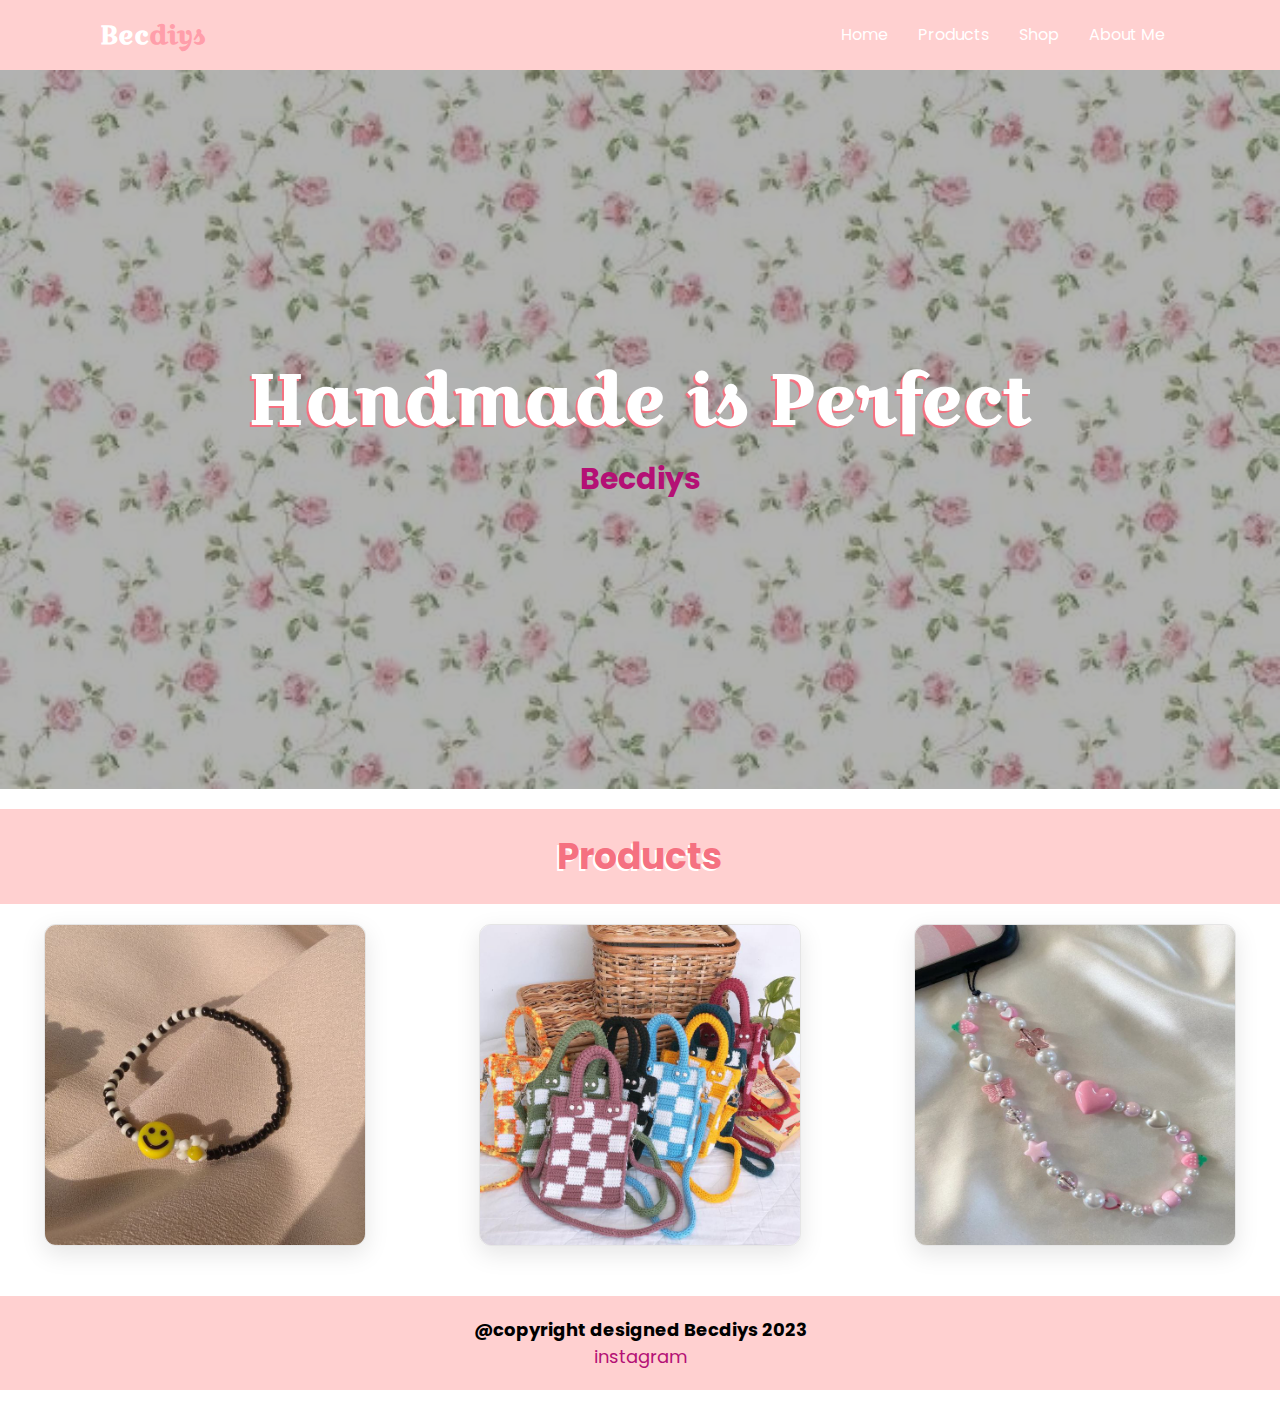
<file: Posttest2 Web/index.html>
<!DOCTYPE html>
<html lang="en">
<head>
    <meta charset="UTF-8">
    <meta name="viewport" content="width=device-width, initial-scale=1.0">
    <title>Becdiys</title>

    <link rel="stylesheet" href="style.css">

</head>
<body>
    <header>
        <div class="logo">Bec<span>diys</span></div>
        <nav>
            <a href="#">Home</a>
            <a href="#">Products</a>
            <a href="#">Shop</a>
            <a href="about.html">About Me</a>
        </nav>
    </header>

    <section class="bg">
        <div class="hero">
            <img src="bgbunga.jpg" alt="background">
            <div class="hero-text">
                <h1>Handmade is Perfect</h1>
                <p>Becdiys</p>
            </div>
        </div>
    </section>

    <section class="products">
        <div class="titlep">
            <h1>Products</h1>
        </div>
        <div class="box-container">
            <!-- gambar 1 -->
            <div class="box">
                <div class="image">
                    <img src="gelang.jpeg" alt="gelang">
                </div>
            </div>

            <!-- gambar 2 -->
            <div class="box">
                <div class="image">
                    <img src="tas.jpeg" alt="tas">
                </div>
            </div>

            <!-- gambar 3 -->
            <div class="box">
                <div class="image">
                    <img src="phonecharm.jpeg" alt="phonecharm">
                </div> 
            </div>
        </div>
    </section>

    <footer>
        <h3>@copyright designed Becdiys 2023</h3>  
        <div class="information">
            <a href="https://instagram.com/becdiys?igshid=MzMyNGUyNmU2YQ==">instagram</a>
        </div>
    </footer>
</body>
</html>
</file>
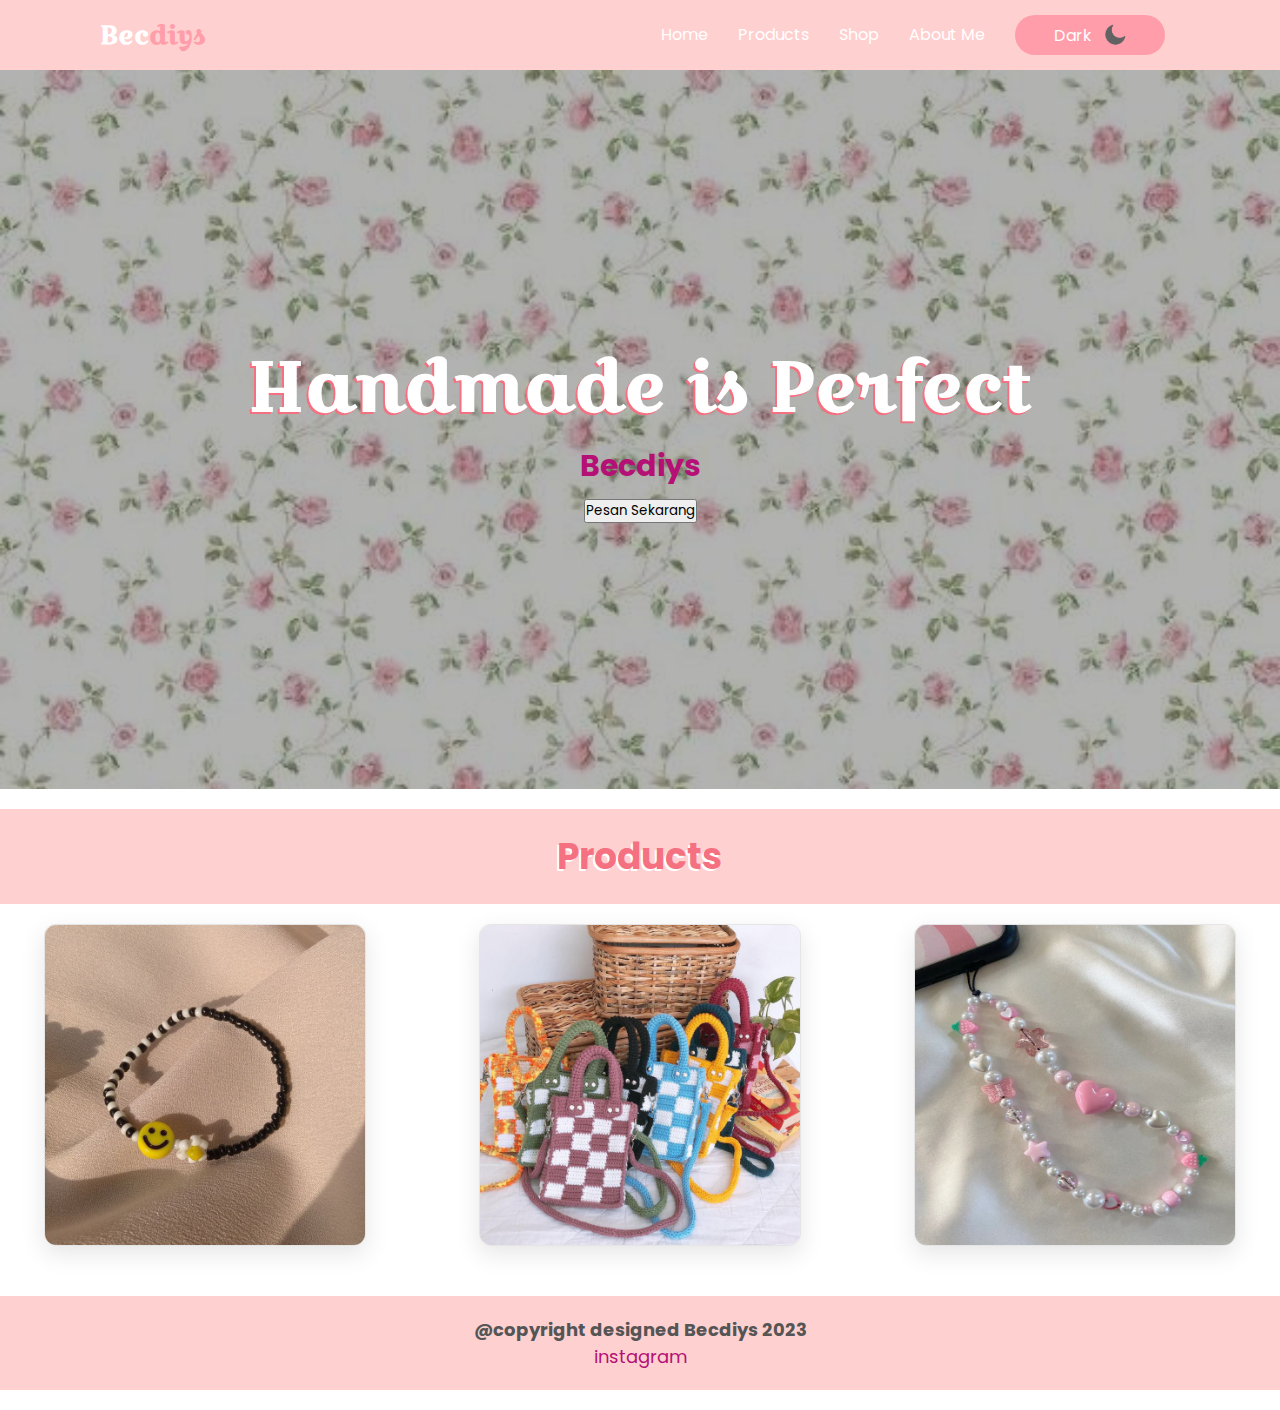
<file: Posttest3 Web/index.html>
<!DOCTYPE html>
<html lang="en">
<head>
    <meta charset="UTF-8">
    <meta name="viewport" content="width=device-width, initial-scale=1.0">
    <title>Becdiys</title>

    <link rel="stylesheet" href="style.css">

</head>
<body>
    <header>
        <div class="logo">Bec<span>diys</span></div>
        <nav>
            <a href="#">Home</a>
            <a href="produk.html" onclick="confirm('Kamu ingin melihat produk?')">Products</a>
            <a href="#">Shop</a>
            <a href="about.html">About Me</a>

            <div class="toggle-btn" id="btn">
                <span>Dark</span>
                <img src="moon.png">
            </div>
        </nav>
    </header>

    <script>

        let btn = document.getElementById("btn")

        btn.onclick = function(){
            document.body.classList.toggle("dark-theme");

            if(document.body.classList.contains("dark-theme")){
                btn.src = "moon.png";
            }else{
                btn.src = "sun.png"; 
            }
        }

        const button = document.getElementById('pesan');
        button.addEventListener("click", function showInfo(){
            const p = document.getElementById('ipesan');
            if (p.style.display=='none'){
                p.style.display=='block';
            }else{
                p.style.display='none';
            }
        });
    </script>

    <section class="bg">
        <div class="hero">
            <img src="bgbunga.jpg" alt="background">
            <div class="hero-text">
                <h1>Handmade is Perfect</h1>
                <p>Becdiys</p>
        
                <button id="pesan">Pesan Sekarang</button>
                <p id="ipesan" style="display: none;">Pilih product yang tersedia, jika ingin membeli 
                    silakan dm pada ig becdiys.</p>
            </div>

        </div>
    </section>

    <section class="products">
        <div class="titlep">
            <h1>Products</h1>
        </div>
        <div class="box-container">
            <!-- gambar 1 -->
            <div class="box">
                <div class="image">
                    <img src="gelang.jpeg" alt="gelang">
                </div>
            </div>

            <!-- gambar 2 -->
            <div class="box">
                <div class="image">
                    <img src="tas.jpeg" alt="tas">
                </div>
            </div>

            <!-- gambar 3 -->
            <div class="box">
                <div class="image">
                    <img src="phonecharm.jpeg" alt="phonecharm">
                </div> 
            </div>
        </div>
    </section>

    <footer>
        <h3>@copyright designed Becdiys 2023</h3>  
        <div class="information">
            <a href="https://instagram.com/becdiys?igshid=MzMyNGUyNmU2YQ==">instagram</a>
        </div>
    </footer>
</body>
</html>
</file>
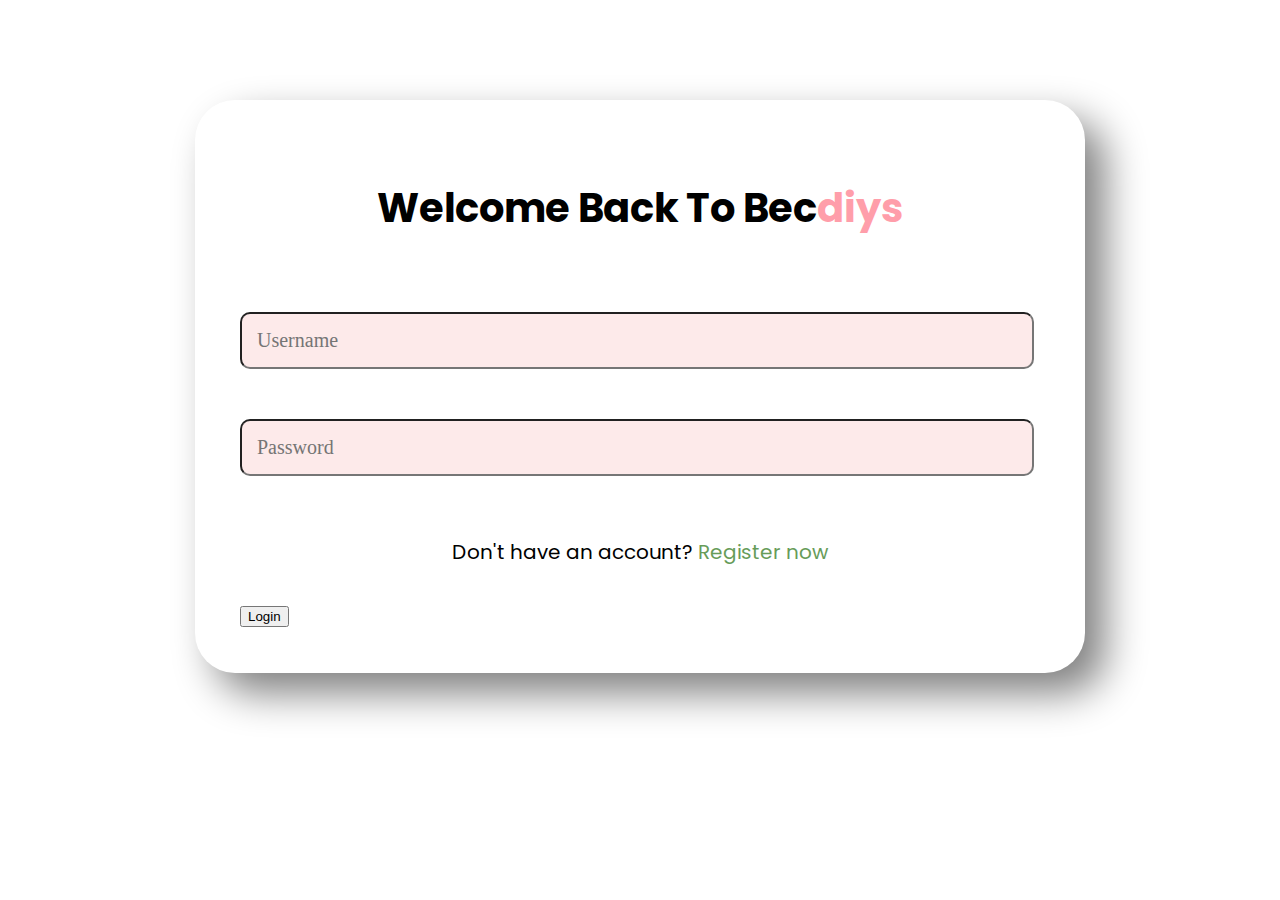
<file: Posttest4 Web/index.html>
<!DOCTYPE html>
<html lang="en">
<head>
    <meta charset="UTF-8">
    <meta name="viewport" content="width=device-width, initial-scale=1.0">
    <title>Login</title>
    <link rel="stylesheet" href="php.css">
  
</head>
<body>
<section class="form">
        <form action="Login.php" method="post">
            <h2>Welcome back to bec<span>diys</span></h2>

            <!-- username -->
            <input type="text" name="username" required maxlength="50" 
            placeholder="Username" class="box">
            
            <!-- password -->
            <input type="password" name="password" required maxlength="50" 
            placeholder="Password" class="box">   

            <p class="link">Don't have an account? <a href="Register.php">Register now</a></p>
        </form>
        <form action="home.html" method="post">
            <input type="submit" value="Login"/>
        </form>
    </section>
</body>
</html>
</file>
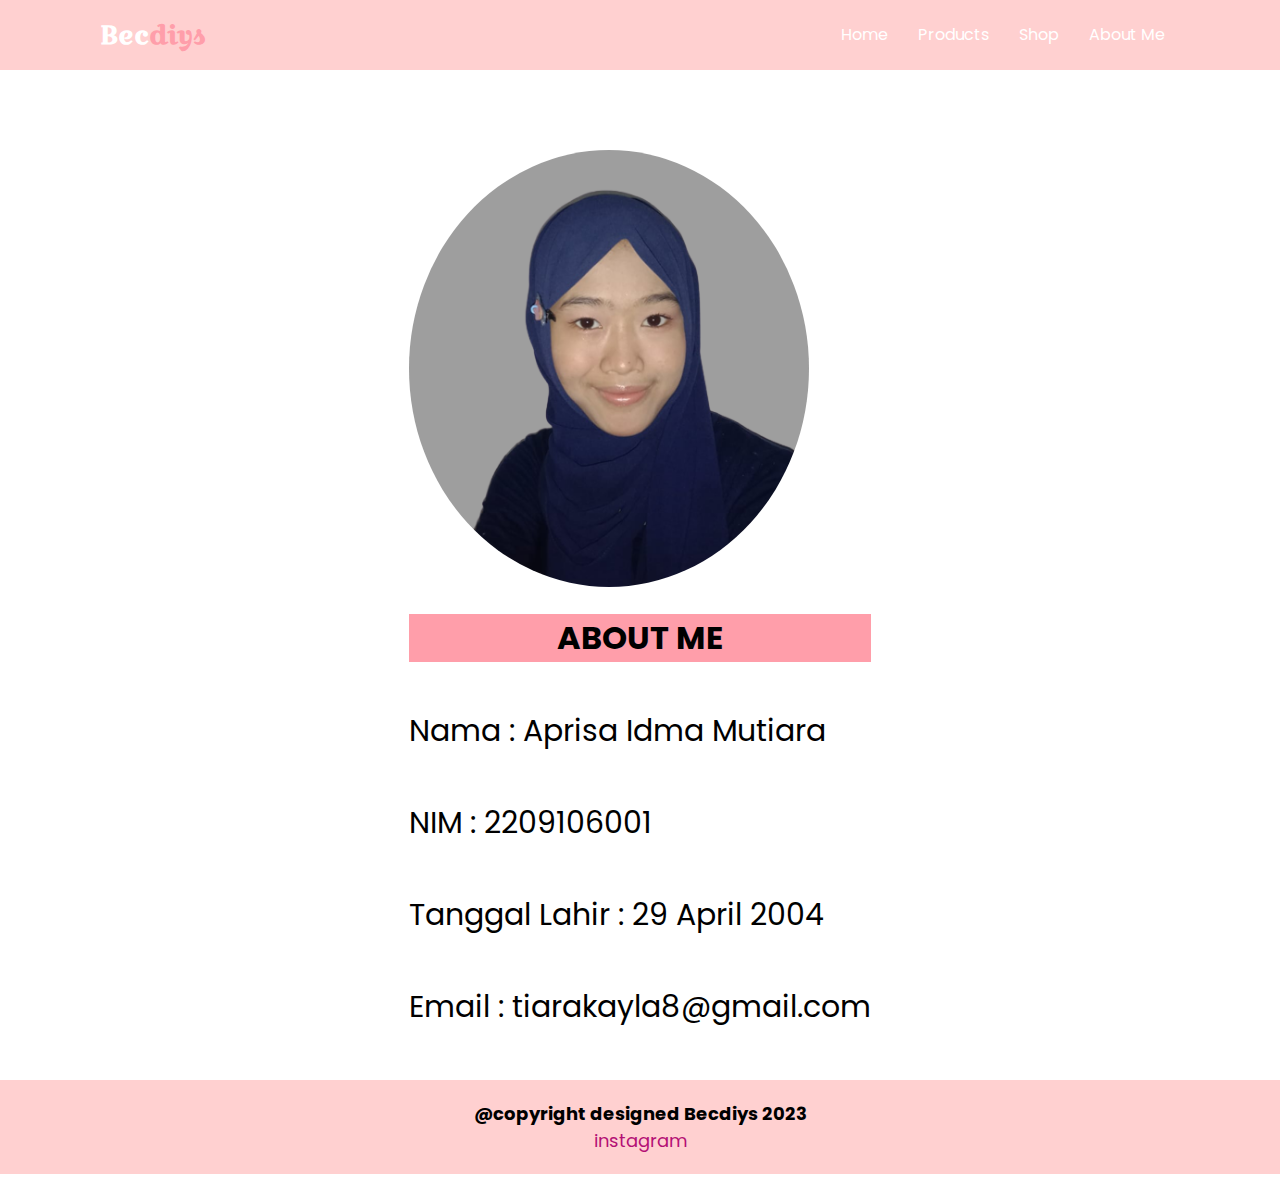
<file: Posttest2 Web/about.html>
<!DOCTYPE html>
<html lang="en">
<head>
    <meta charset="UTF-8">
    <meta name="viewport" content="width=device-width, initial-scale=1.0">
    <title>About me </title>
    <!-- css -->
    <link rel="stylesheet" href="about.css">
</head>

<body> 
    <header>
        <div class="logo">Bec<span>diys</span></div>
        <nav>
            <a href="index.html">Home</a>
            <a href="#">Products</a>
            <a href="#">Shop</a>
            <a href="about.html">About Me</a>
        </nav>
    </header>

    <div class="aboutme">
        <div class="profil">
            <img src="profil.png" alt="foto profil">
            <h1>ABOUT ME</h1>  
            <p><br>Nama    : Aprisa Idma Mutiara</p>
            <p><br>NIM     : 2209106001</p>
            <p><br>Tanggal Lahir   : 29 April 2004</p>
            <p><br>Email           : tiarakayla8@gmail.com</p>
        </div>
    </div>

    <footer>
        <h3>@copyright designed Becdiys 2023</h3>  
        <div class="information">
            <a href="https://instagram.com/idmtra?igshid=NGVhN2U2NjQ0Yg==">instagram</a>
        </div>
    </footer>

</body>
</html>
</file>
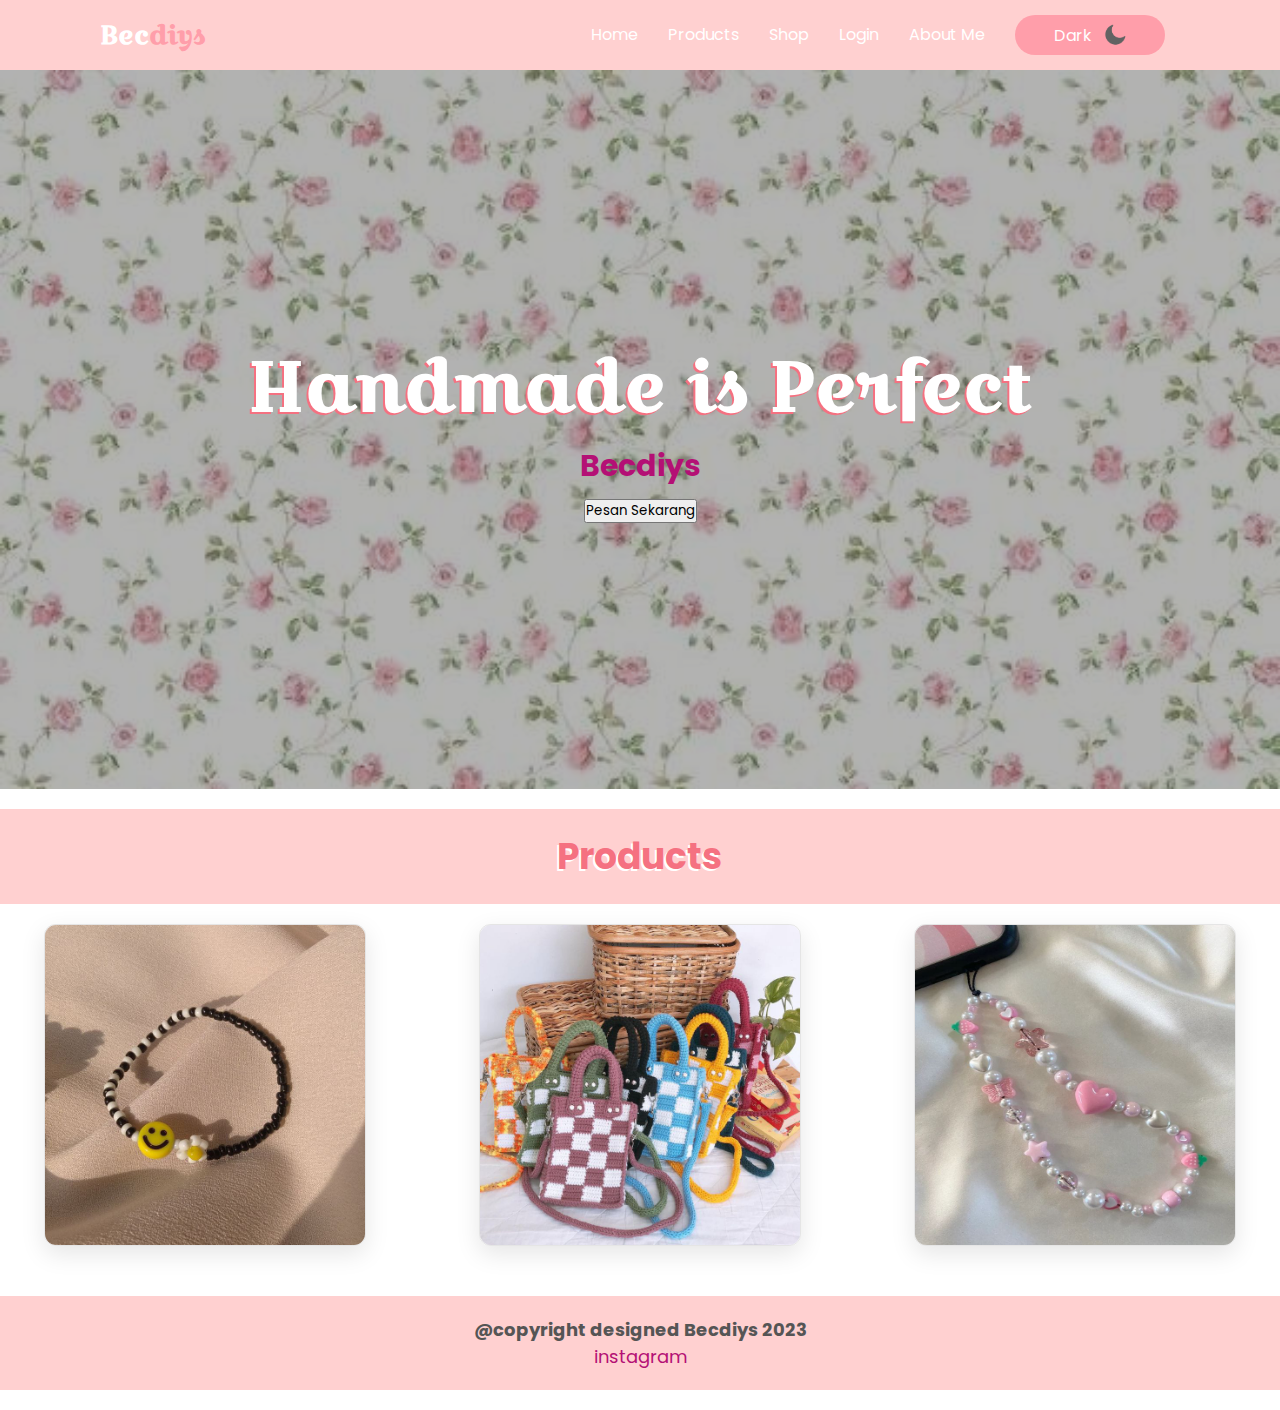
<file: Posttest4 Web/home.html>
<!DOCTYPE html>
<html lang="en">
<head>
    <meta charset="UTF-8">
    <meta name="viewport" content="width=device-width, initial-scale=1.0">
    <title>Becdiys</title>

    <link rel="stylesheet" href="style.css">
    <link rel="stylesheet" href="https://cdnjs.cloudflare.com/ajax/libs/font-awesome/6.4.2/css/all.min.css">

</head>
<body>
    <header>
        <div class="logo">Bec<span>diys</span></div>
        <nav>
            <a href="#">Home</a>
            <a href="produk.html" onclick="confirm('Kamu ingin melihat produk?')">Products</a>
            <a href="#">Shop</a>
            <a href="Login.php">Login</a>
            <a href="about.html">About Me</a>

            <div class="toggle-btn" id="btn">
                <span>Dark</span>
                <img src="foto\moon.png">
            </div>
        </nav>
    </header>

    <script>

        let btn = document.getElementById("btn")

        btn.onclick = function(){
            document.body.classList.toggle("dark-theme");

            if(document.body.classList.contains("dark-theme")){
                btn.src = "foto\moon.png";
            }else{
                btn.src = "foto\sun.png"; 
            }
        }

        const button = document.getElementById('pesan');
        button.addEventListener("click", function showInfo(){
            const p = document.getElementById('ipesan');
            if (p.style.display=='none'){
                p.style.display=='block';
            }else{
                p.style.display='none';
            }
        });
    </script>

    <section class="bg">
        <div class="hero">
            <img src="foto\bgbunga.jpg" alt="background">
            <div class="hero-text">
                <h1>Handmade is Perfect</h1>
                <p>Becdiys</p>
        
                <button id="pesan">Pesan Sekarang</button>
                <p id="ipesan" style="display: none;">Pilih product yang tersedia, jika ingin membeli 
                    silakan dm pada ig becdiys.</p>
            </div>

        </div>
    </section>

    <section class="products">
        <div class="titlep">
            <h1>Products</h1>
        </div>
        <div class="box-container">
            <!-- gambar 1 -->
            <div class="box">
                <div class="image">
                    <img src="foto\gelang.jpeg" alt="gelang">
                </div>
            </div>

            <!-- gambar 2 -->
            <div class="box">
                <div class="image">
                    <img src="foto\tas.jpeg" alt="tas">
                </div>
            </div>

            <!-- gambar 3 -->
            <div class="box">
                <div class="image">
                    <img src="foto\phonecharm.jpeg" alt="phonecharm">
                </div> 
            </div>
        </div>
    </section>

    <footer>
        <h3>@copyright designed Becdiys 2023</h3>  
        <div class="information">
            <a href="https://instagram.com/becdiys?igshid=MzMyNGUyNmU2YQ==">instagram</a>
        </div>
    </footer>
</body>
</html>
</file>
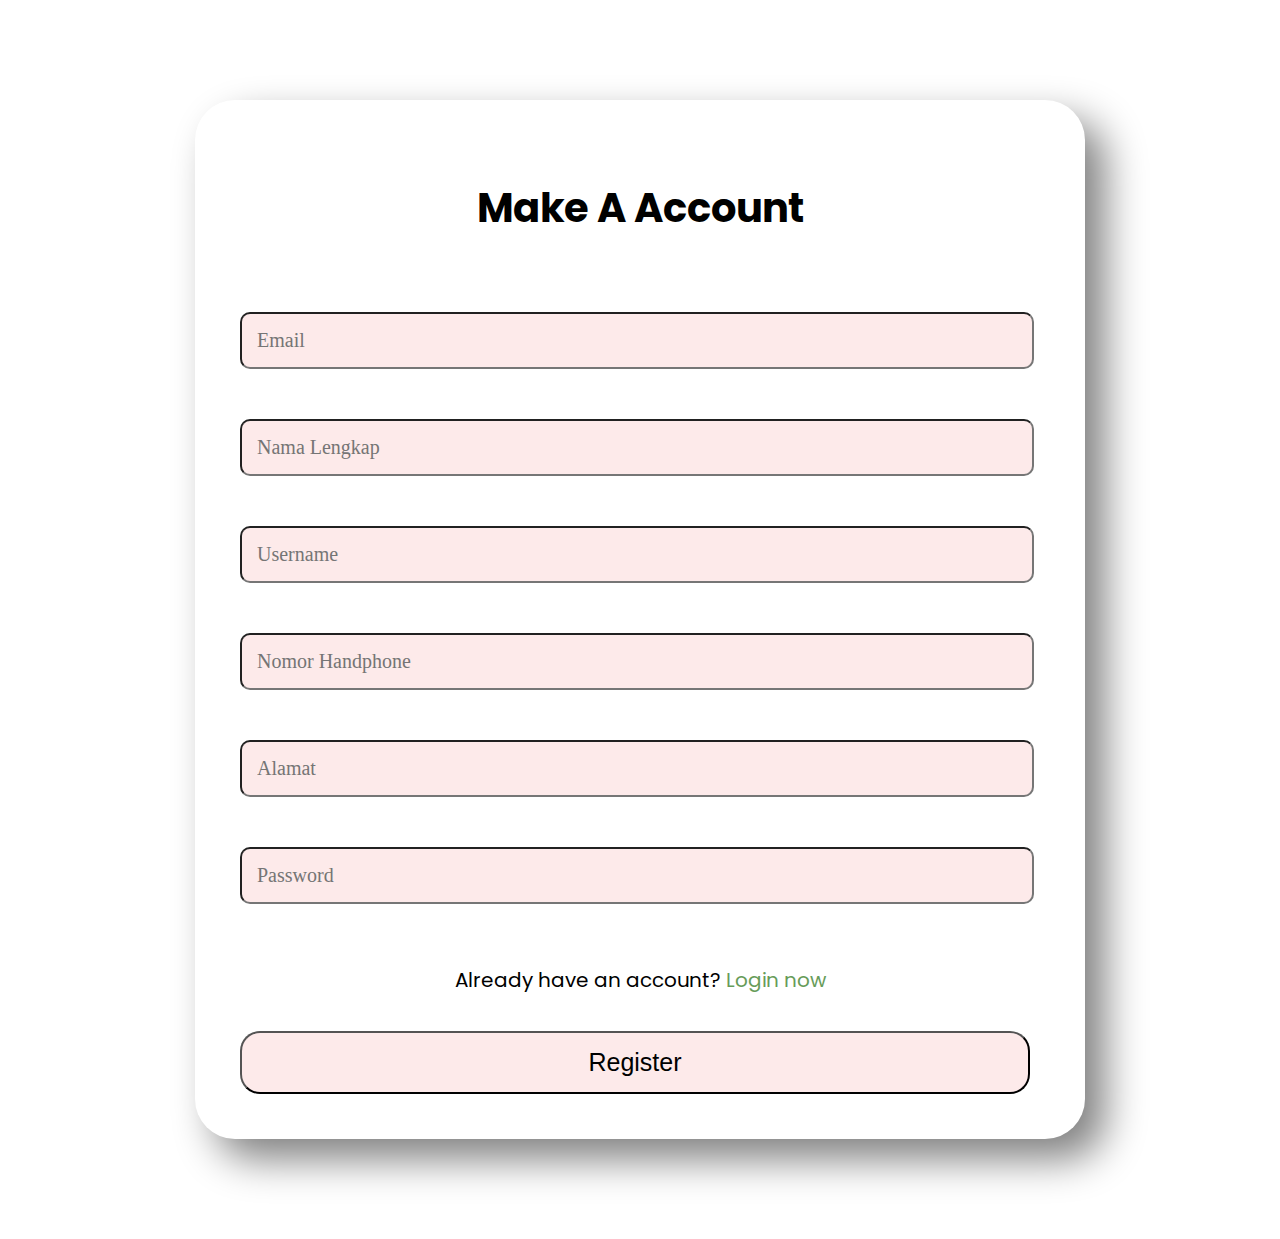
<file: Posttest4 Web/register.html>
<!DOCTYPE html>
<html lang="en">
<head>
    <meta charset="UTF-8">
    <meta name="viewport" content="width=device-width, initial-scale=1.0">
    <title>Register</title>
    <link rel="stylesheet" href="php.css">
</head>
<body>

    <!-- html form -->
    <section class="form">
    
        <form action="Register.php; index.html" method="post">
            <h2>Make a account</h2>

            <!-- email -->
            <input type="email" name="email" required maxlength="50" 
            placeholder="Email" class="box" >

            <!-- nama lengkap -->
            <input type="text" name="nama" required maxlength="50" 
            placeholder="Nama Lengkap" class="box">

            <!-- username -->
            <input type="text" name="username" required maxlength="50" 
            placeholder="Username" class="box">

            <!-- no hp -->
            <input type="number" name="nohp" required maxlength="50" 
            placeholder="Nomor Handphone" class="box">

            <!-- alamat rumah -->
            <input type="text" name="alamat" required maxlength="50" 
            placeholder="Alamat" class="box">

            <!-- password -->
            <input type="password" name="password" required maxlength="50" f
            placeholder="Password" class="box">

            <p class="link">Already have an account? <a href="index.html">Login now</a></p>
            <input type="submit" value="Register" class="btn" href="index.html">
        </form>
        <!-- <form action="index.html" method="post">
            <input type="submit" value="Register"/>
        </form> -->
    </section>
</body>
</html>
</file>
<file: Posttest2 Web/style.css>
@import url('https://fonts.googleapis.com/css2?family=Croissant+One&family=Poppins&display=swap');

*{
    margin: 0;
    padding: 0;
    font-family: 'Poppins', sans-serif;
}

header{
    position: absolute;
    background: white;
    top: 0; left: 0;
    padding: 0 100px;
    width: 100%;
    box-sizing: border-box;
    background-color: #FFD0D0;
}

header .logo{
    color: white;
    height: 70px;
    line-height: 70px;
    font-size: 26px;
    float: left;
    font-weight: bold;
    font-family: 'Croissant One', cursive;
}

header .logo span{
    color: #FF9EAA;
    font-family: 'Croissant One', cursive;
}

header nav{
    float: right;
    margin: 0;
    padding: 0;
    display: flex;
}

header nav a{
    color: white;
    height: 70px;
    line-height: 70px;
    padding: 0 15px;
    text-decoration: none;
    display: block;
}

header nav a:hover{
    color: #FF9EAA;
}

/* responsive */
@media (max-width: 650px){
    header{
        padding: 0 15px;
    }
}

.bg .hero{
    margin-top: 70px;
    display: flex;
    flex-direction: column;
    justify-content: center;
    align-items: center;
    position: relative;
}

.bg .hero img{
    width: 100%;
    height: 100%;
    object-fit: cover;
    z-index: -1;
    filter: brightness(70%);
}

.bg .hero-text{
    width: 100%;
    text-align: center;
    position: absolute;
}

.bg .hero-text h1{
    font-size: 70px;
    font-family: 'Croissant One', cursive;
    margin-bottom: 8px;
    color: white;
    text-shadow: -2px 2px 0 #f57181;
}

.bg .hero-text p{
    color: rgb(180, 16, 117);
    font-size: 30px;
    margin-bottom: 8px;
    font-weight: bold;
}

.titlep{
    margin: 20px 0;
    padding: 20px;
    text-align: center;
    font-size: 18px;
    color: #f57181;
    background-color: #FFD0D0;
}

.titlep h1{
    text-shadow: -2px 2px 0 white;
}

.products .box-container{
    display: flex;
    flex-wrap: wrap;
    gap: 1.5rem;
}

.products .box-container .box{
    margin: auto;
    box-shadow: 0 .5rem 1.5rem rgba(0,0,0,.1);
    border-radius: .7rem;
    border: .1rem solid rgba(0,0,0,.1);
    position: relative;
}

.products .box-container .box .image{
    height: 20rem;
    width: 20rem;
    position: relative;
    text-align: center;
    border-radius: .7rem;
    z-index: -1;
    overflow: hidden; 
}

.products .box-container .box .image img{
    height: 20rem;
    width: 20rem;
}

.products .box-container .box:hover .image img{
    transform: scale(1.2);
}

footer{
    margin: 50px 0 20px 0;
    padding: 20px;
    text-align: center;
    font-size: 18px;
    background-color: #FFD0D0;
}

footer .information a{
    color: rgb(180, 16, 117);
    text-decoration: none;
}

h3{
    font-size: 18px;
}
</file>
<file: Posttest3 Web/style.css>
@import url('https://fonts.googleapis.com/css2?family=Croissant+One&family=Poppins&display=swap');

*{
    margin: 0;
    padding: 0;
    font-family: 'Poppins', sans-serif;
}

:root{
    --background-color: #fff;
    --text-color: #555;
    --title-color: 0000;
}

.dark-theme{
    --background-color: #000;
    --text-color: #999;
    --title-color: #fff;
}

body{
    background: var(--background-color);
    color: var(--text-color);
    transition: background 0.8s, color 0.8s;
}

header nav .toggle-btn{
    margin: 15px;
    background: #FF9EAA;
    color: #fff;
    display: flex;
    align-items: center;
    justify-content: center;
    width: 150px;
    height: 40px;
    border-radius: 40px;
    cursor: pointer;
}

header nav .toggle-btn img{
    width: 25px;
    margin-left: 10px;
}

header{
    position: absolute;
    background: white;
    top: 0; left: 0;
    padding: 0 100px;
    width: 100%;
    box-sizing: border-box;
    background-color: #FFD0D0;
}

header .logo{
    color: white;
    height: 70px;
    line-height: 70px;
    font-size: 26px;
    float: left;
    font-weight: bold;
    font-family: 'Croissant One', cursive;
}

header .logo span{
    color: #FF9EAA;
    font-family: 'Croissant One', cursive;
}

header nav{
    float: right;
    margin: 0;
    padding: 0;
    display: flex;
}

header nav a{
    color: white;
    height: 70px;
    line-height: 70px;
    padding: 0 15px;
    text-decoration: none;
    display: block;
}

header nav a:hover{
    color: #FF9EAA;
}

/* responsive */
@media (max-width: 650px){
    header{
        padding: 0 15px;
    }
}

.bg .hero{
    margin-top: 70px;
    display: flex;
    flex-direction: column;
    justify-content: center;
    align-items: center;
    position: relative;
}

.bg .hero img{
    width: 100%;
    height: 100%;
    object-fit: cover;
    z-index: -1;
    filter: brightness(70%);
}

.bg .hero-text{
    width: 100%;
    text-align: center;
    position: absolute;
}

.bg .hero-text h1{
    font-size: 70px;
    font-family: 'Croissant One', cursive;
    margin-bottom: 8px;
    color: white;
    text-shadow: -2px 2px 0 #f57181;
}

.bg .hero-text p{
    color: rgb(180, 16, 117);
    font-size: 30px;
    margin-bottom: 8px;
    font-weight: bold;
}

.titlep{
    margin: 20px 0;
    padding: 20px;
    text-align: center;
    font-size: 18px;
    color: #f57181;
    background-color: #FFD0D0;
}

.titlep h1{
    text-shadow: -2px 2px 0 white;
}

.products .box-container{
    display: flex;
    flex-wrap: wrap;
    gap: 1.5rem;
}

.products .box-container .box{
    margin: auto;
    box-shadow: 0 .5rem 1.5rem rgba(0,0,0,.1);
    border-radius: .7rem;
    border: .1rem solid rgba(0,0,0,.1);
    position: relative;
}

.products .box-container .box .image{
    height: 20rem;
    width: 20rem;
    position: relative;
    text-align: center;
    border-radius: .7rem;
    z-index: -1;
    overflow: hidden; 
}

.products .box-container .box .image img{
    height: 20rem;
    width: 20rem;
}

.products .box-container .box:hover .image img{
    transform: scale(1.2);
}

footer{
    margin: 50px 0 20px 0;
    padding: 20px;
    text-align: center;
    font-size: 18px;
    background-color: #FFD0D0;
}

footer .information a{
    color: rgb(180, 16, 117);
    text-decoration: none;
}

h3{
    font-size: 18px;
}
</file>
<file: Posttest4 Web/php.css>
@import url('https://fonts.googleapis.com/css2?family=Croissant+One&family=Poppins&display=swap');

.form{
    background: white;
    box-shadow: 20px 20px 40px grey; 
    padding: 45px;
    border: red; 
    border-radius: 40px;
    max-width: 800px;
    margin: 0 auto; 
    margin-top: 100px;
    margin-bottom: 100px;
    font-family: 'Poppins', sans-serif;
}   

.form h2{
    padding-bottom: 16px;
    font-size: 40px;
    text-transform: capitalize;
    text-align: center;
}

.form h2 span{
    color: #FF9EAA;
}

.form p{
    padding-top: 10px;
    font-size: 25px;
}

.form p span{
    color: red;
}

.form .box{
    width: 760px;
    border-radius: 10px;
    padding: 15px;
    font-size: 20px;
    background-color: rgb(253, 234, 234);
    margin: 25px 0;
    font-family: 'font awesome free 5';
}

.form .image{
    height: 20rem;
    width: 100%;
    object-fit: contain;
    margin-top: .5rem;
 }
 
 .form .link{
    padding: 16px 0;
    text-align: center;
    font-size: 20px;
 }
 
 .form .link a{
    color: rgb(103, 156, 89);
    text-decoration: none;
 }
 
 .form .link a:hover{
    text-decoration: underline;
 }

.form .btn{
    background-color: rgb(253, 234, 234);
    padding: 15px;
    width: 790px;
    font-size:25px;
    border-radius: 20px;
}
</file>
<file: Posttest2 Web/about.css>
@import url('https://fonts.googleapis.com/css2?family=Croissant+One&family=Poppins&display=swap');

*{
    margin: 0;
    padding: 0; 
    font-family: 'Poppins', sans-serif;
}

header{
    position: absolute;
    background: white;
    top: 0; left: 0;
    padding: 0 100px;
    width: 100%;
    box-sizing: border-box;
    background-color: #FFD0D0;
}

header .logo{
    color: white;
    height: 70px;
    line-height: 70px;
    font-size: 26px;
    float: left;
    font-weight: bold;
    font-family: 'Croissant One', cursive;
}

header .logo span{
    color: #FF9EAA;
    font-family: 'Croissant One', cursive;
}

header nav{
    float: right;
    margin: 0;
    padding: 0;
    display: flex;
}

header nav a{
    color: white;
    height: 70px;
    line-height: 70px;
    padding: 0 15px;
    text-decoration: none;
    display: block;
}

header nav a:hover{
    color: #FF9EAA;
}

/* responsive */
@media (max-width: 650px){
    header{
        padding: 0 15px;
    }
}

.aboutme{
    margin-top: 150px;
    display: flex;
    justify-content: center;
    align-items: center; 
}

.aboutme biodata{
    text-align: end;
}

profil{
    display: flex;
    align-items: center;
    justify-content: center;
}

.profil img{
    width: 400px;
    border-radius: 50%;
    justify-content: center;
}

.profil h1{
    background-color: #FF9EAA;
    margin-top: 20px;
    text-align: center;
}

.profil p{
    align-items: center;
    font-size: 30px;
    text-align: justify;
}

footer{
    margin: 50px 0 20px 0;
    padding: 20px;
    text-align: center;
    font-size: 18px;
    background-color: #FFD0D0;
}

footer .information a{
    color: rgb(180, 16, 117);
    text-decoration: none;
}

h3{
    font-size: 18px;
}
</file>
<file: Posttest4 Web/style.css>
@import url('https://fonts.googleapis.com/css2?family=Croissant+One&family=Poppins&display=swap');

*{
    margin: 0;
    padding: 0;
    font-family: 'Poppins', sans-serif;
}

:root{
    --background-color: #fff;
    --text-color: #555;
    --title-color: 0000;
}

.dark-theme{
    --background-color: #000;
    --text-color: #999;
    --title-color: #fff;
}

body{
    background: var(--background-color);
    color: var(--text-color);
    transition: background 0.8s, color 0.8s;
}

header nav .toggle-btn{
    margin: 15px;
    background: #FF9EAA;
    color: #fff;
    display: flex;
    align-items: center;
    justify-content: center;
    width: 150px;
    height: 40px;
    border-radius: 40px;
    cursor: pointer;
}

header nav .toggle-btn img{
    width: 25px;
    margin-left: 10px;
}

header{
    position: absolute;
    background: white;
    top: 0; left: 0;
    padding: 0 100px;
    width: 100%;
    box-sizing: border-box;
    background-color: #FFD0D0;
}

header .logo{
    color: white;
    height: 70px;
    line-height: 70px;
    font-size: 26px;
    float: left;
    font-weight: bold;
    font-family: 'Croissant One', cursive;
}

header .logo span{
    color: #FF9EAA;
    font-family: 'Croissant One', cursive;
}

header nav{
    float: right;
    margin: 0;
    padding: 0;
    display: flex;
}

header nav a{
    color: white;
    height: 70px;
    line-height: 70px;
    padding: 0 15px;
    text-decoration: none;
    display: block;
}

header nav a:hover{
    color: #FF9EAA;
}

/* responsive */
@media (max-width: 650px){
    header{
        padding: 0 15px;
    }
}

.bg .hero{
    margin-top: 70px;
    display: flex;
    flex-direction: column;
    justify-content: center;
    align-items: center;
    position: relative;
}

.bg .hero img{
    width: 100%;
    height: 100%;
    object-fit: cover;
    z-index: -1;
    filter: brightness(70%);
}

.bg .hero-text{
    width: 100%;
    text-align: center;
    position: absolute;
}

.bg .hero-text h1{
    font-size: 70px;
    font-family: 'Croissant One', cursive;
    margin-bottom: 8px;
    color: white;
    text-shadow: -2px 2px 0 #f57181;
}

.bg .hero-text p{
    color: rgb(180, 16, 117);
    font-size: 30px;
    margin-bottom: 8px;
    font-weight: bold;
}

.titlep{
    margin: 20px 0;
    padding: 20px;
    text-align: center;
    font-size: 18px;
    color: #f57181;
    background-color: #FFD0D0;
}

.titlep h1{
    text-shadow: -2px 2px 0 white;
}

.products .box-container{
    display: flex;
    flex-wrap: wrap;
    gap: 1.5rem;
}

.products .box-container .box{
    margin: auto;
    box-shadow: 0 .5rem 1.5rem rgba(0,0,0,.1);
    border-radius: .7rem;
    border: .1rem solid rgba(0,0,0,.1);
    position: relative;
}

.products .box-container .box .image{
    height: 20rem;
    width: 20rem;
    position: relative;
    text-align: center;
    border-radius: .7rem;
    z-index: -1;
    overflow: hidden; 
}

.products .box-container .box .image img{
    height: 20rem;
    width: 20rem;
}

.products .box-container .box:hover .image img{
    transform: scale(1.2);
}

footer{
    margin: 50px 0 20px 0;
    padding: 20px;
    text-align: center;
    font-size: 18px;
    background-color: #FFD0D0;
}

footer .information a{
    color: rgb(180, 16, 117);
    text-decoration: none;
}

h3{
    font-size: 18px;
}
</file>
